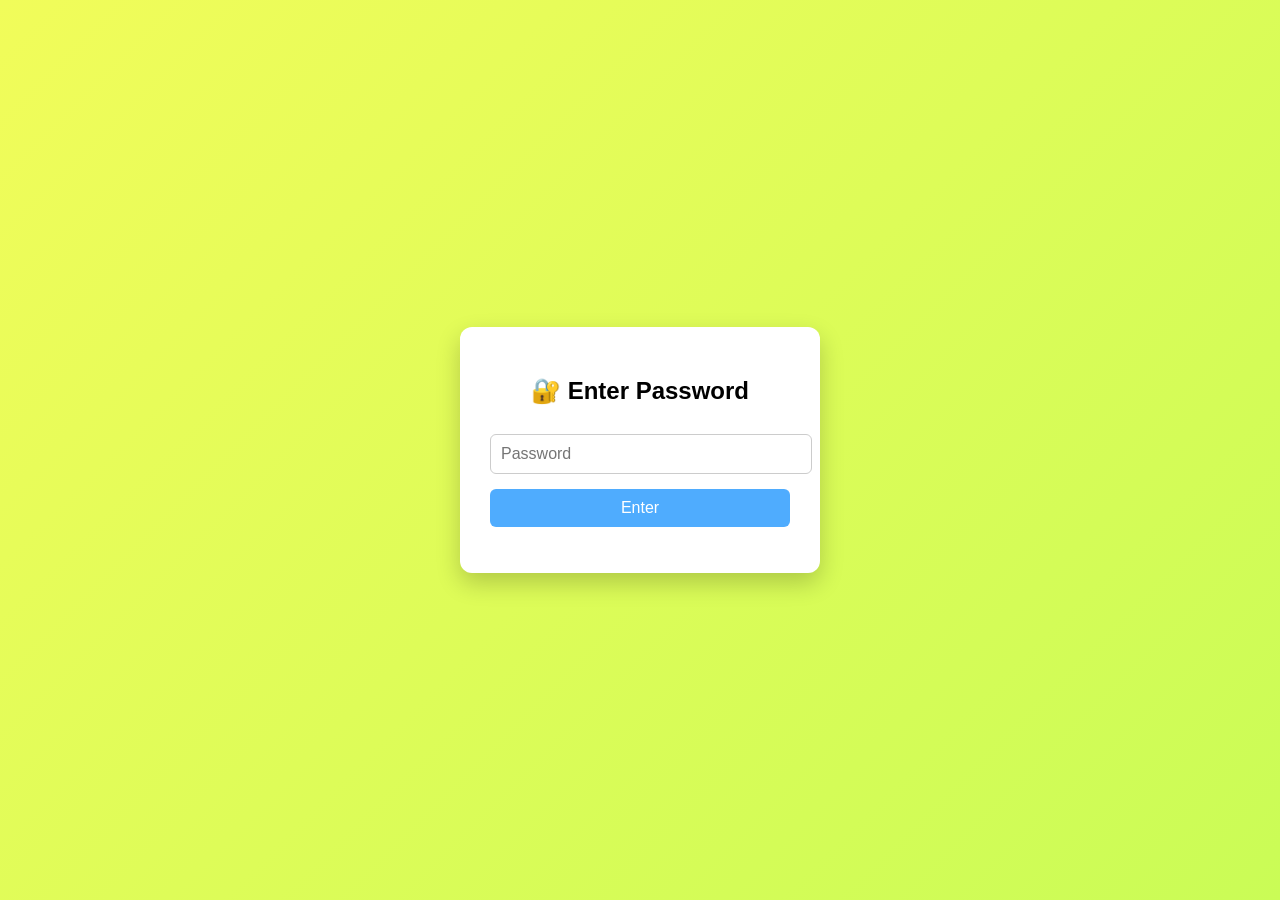
<file: index.html>
<!DOCTYPE html>
<html>
<head>
  <title>Enter Password</title>

  <style>
    body {
      margin: 0;
      height: 100vh;
      display: flex;
      justify-content: center;
      align-items: center;
      background: linear-gradient(135deg, #f1fc5a, #cafc56);
      font-family: Arial, sans-serif;
    }

    .box {
      background: white;
      padding: 30px;
      border-radius: 12px;
      box-shadow: 0 10px 25px rgba(0,0,0,0.2);
      text-align: center;
      width: 300px;
    }

    input {
      width: 100%;
      padding: 10px;
      margin-top: 10px;
      border-radius: 6px;
      border: 1px solid #ccc;
      font-size: 16px;
    }

    button {
      margin-top: 15px;
      width: 100%;
      padding: 10px;
      border: none;
      border-radius: 6px;
      background: #4facfe;
      color: white;
      font-size: 16px;
      cursor: pointer;
    }

    button:hover {
      background: #bae446;
    }

    .error {
      color: red;
      margin-top: 10px;
    }

    #content {
      display: none;
      text-align: center;
      color: white;
    }
  </style>
</head>

<body>

  <!-- Login Box -->
  <div class="box" id="loginBox">
    <h2>🔐 Enter Password</h2>
    <input type="password" id="password" placeholder="Password">
    <button onclick="checkPassword()">Enter</button>
    <p class="error" id="error"></p>
  </div>

  <!-- Hidden Content -->
  <div id="content">
    <h1>Welcome 🎉</h1>
    <p>You unlocked the page!</p>
  </div>

<script>
  const correctPassword = "1414"; 
  const redirectPage = "home.html"; 

  function checkPassword() {
    const input = document.getElementById("password").value;

    if (input === correctPassword) {
      window.location.href = redirectPage;
        } else {
      document.getElementById("error").innerText = "Incorrect password!";
    }
  }

  // Allow Enter key
  document.getElementById("password").addEventListener("keypress", function(e) {
    if (e.key === "Enter") {
      checkPassword();
    }
  });
</script>

</body>
</html>
</file>
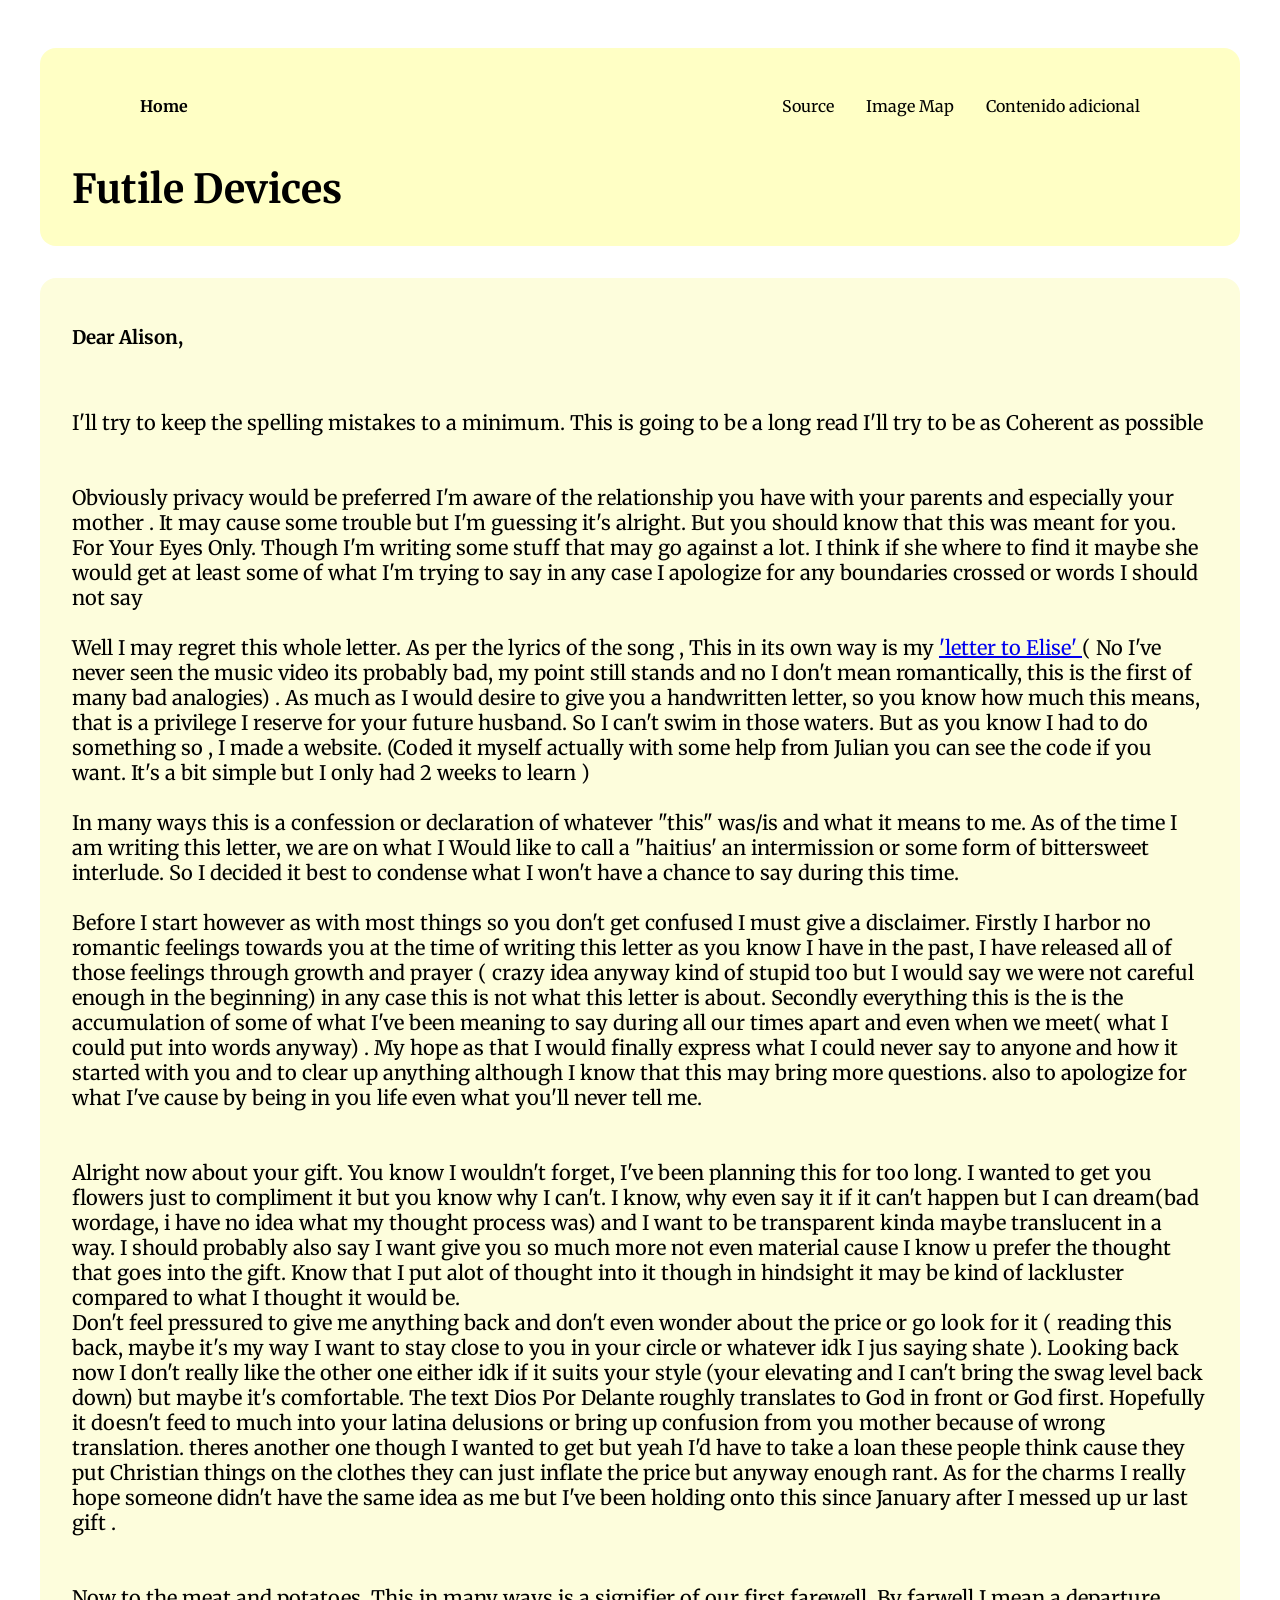
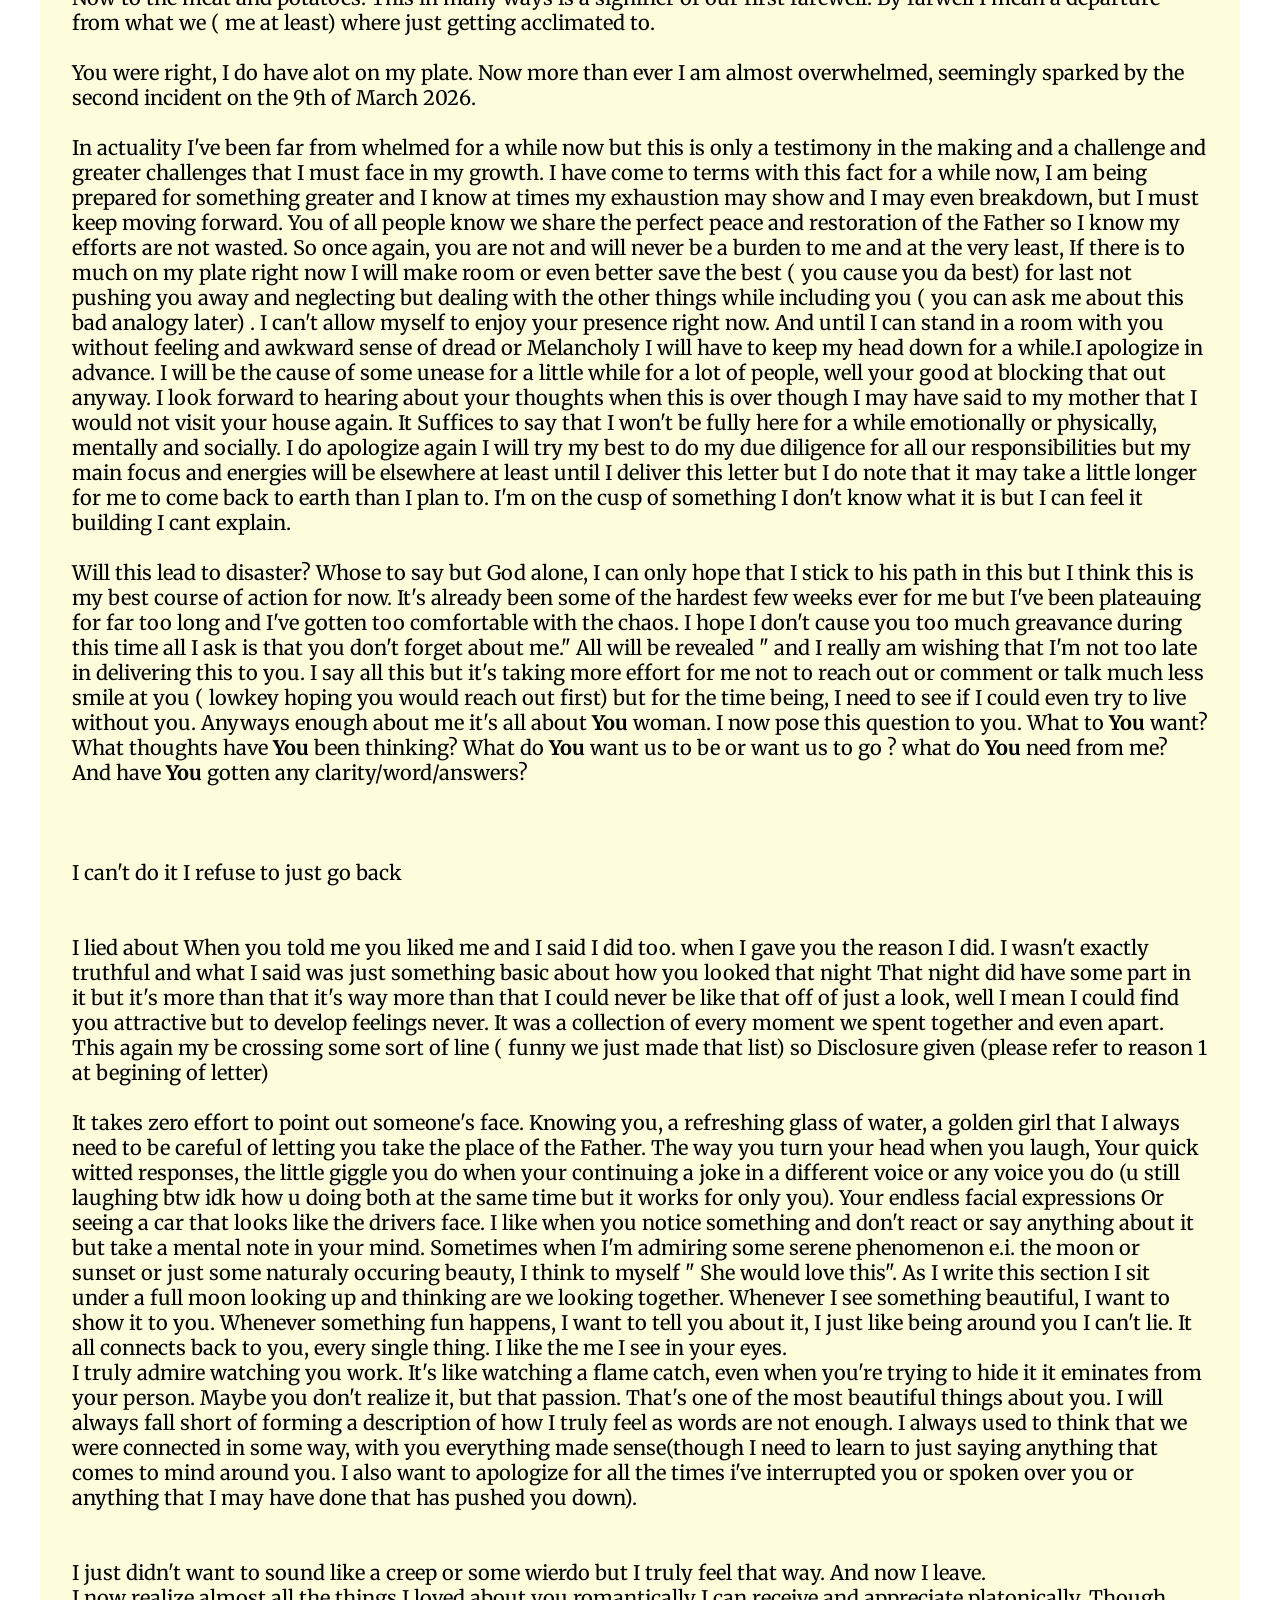
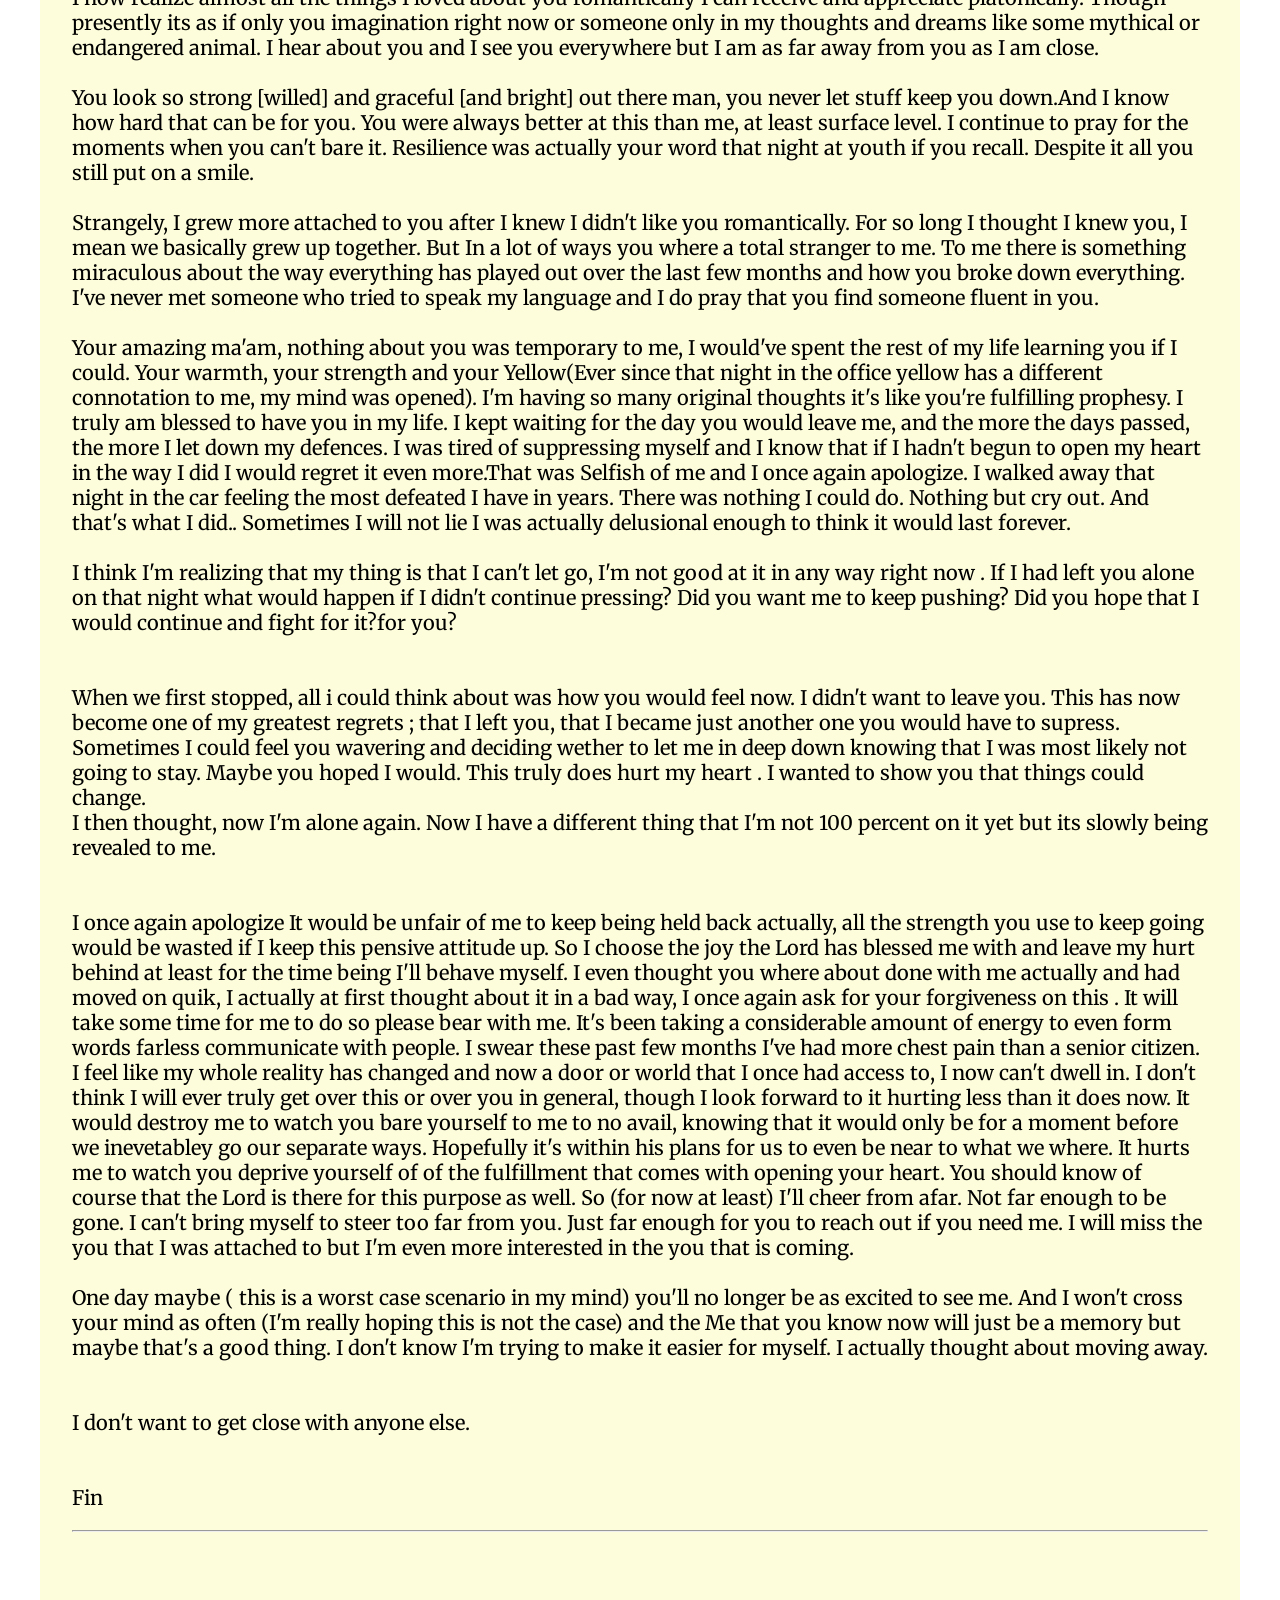
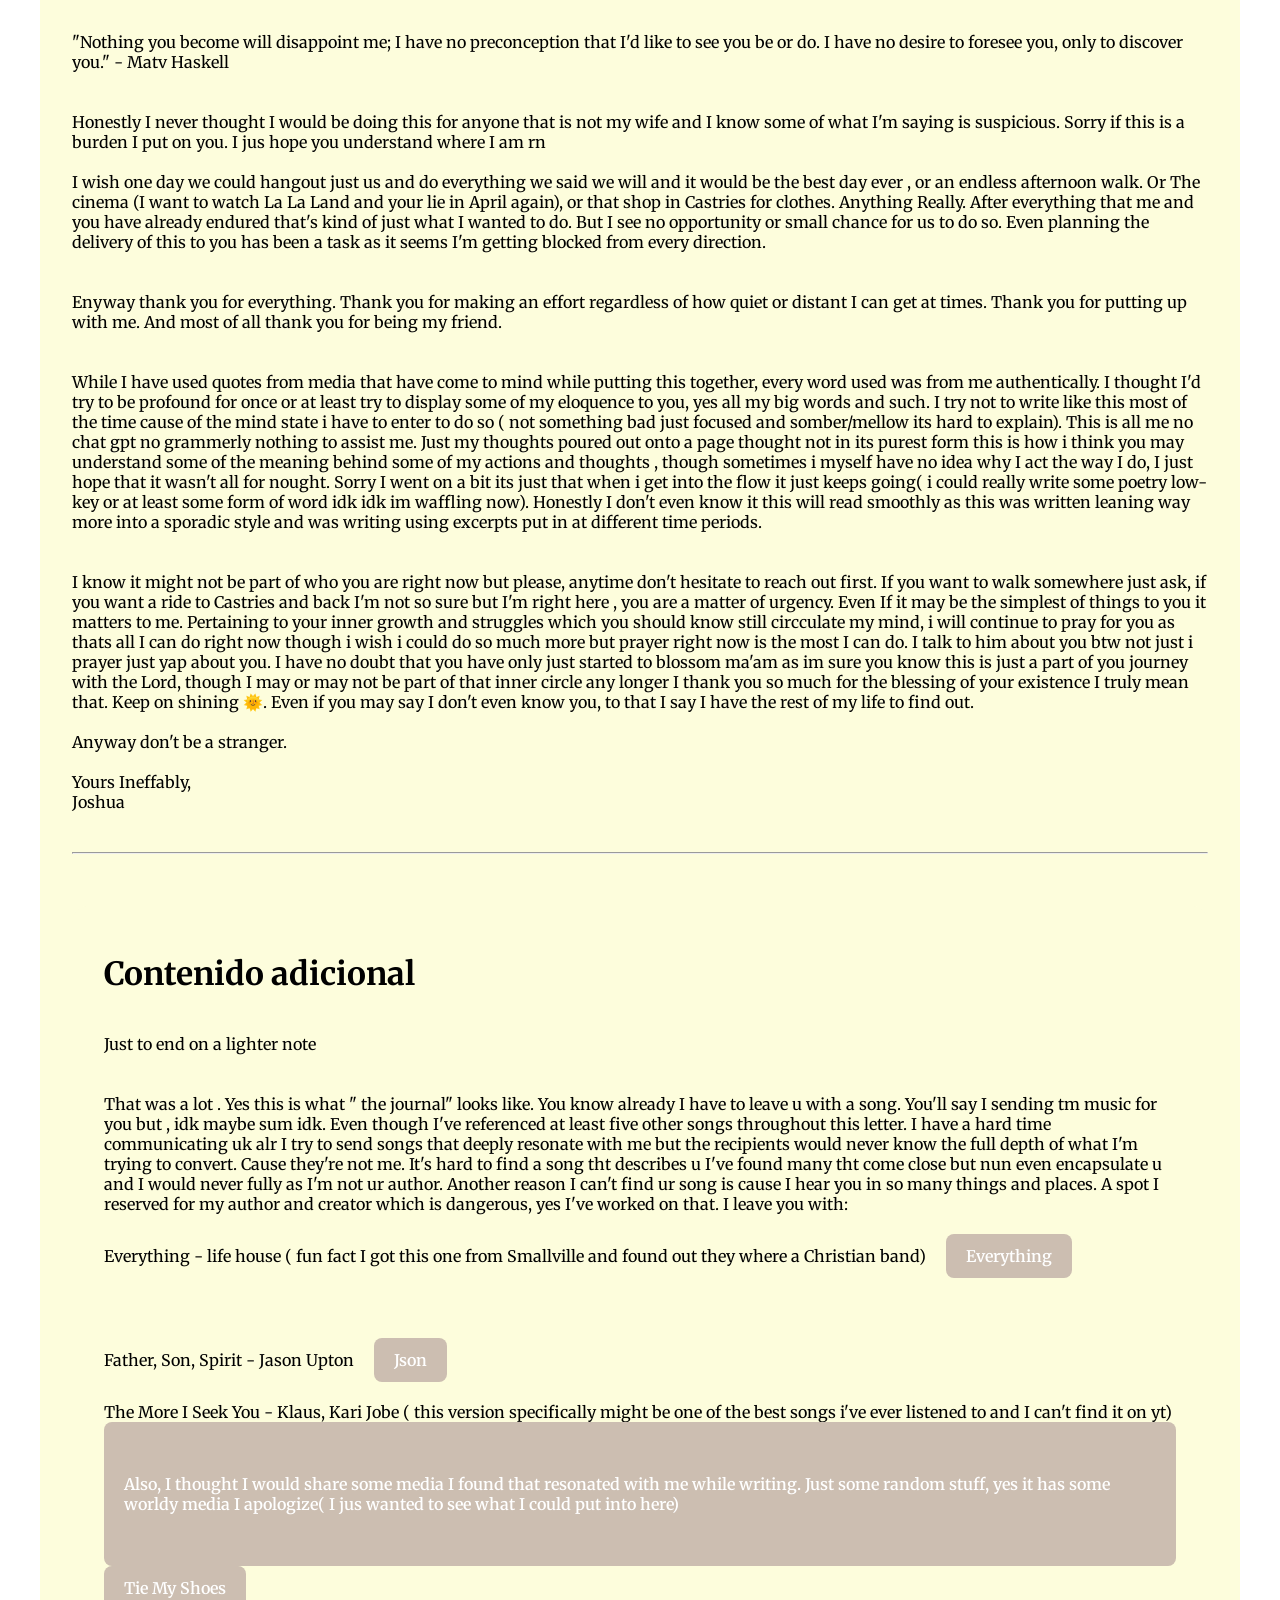
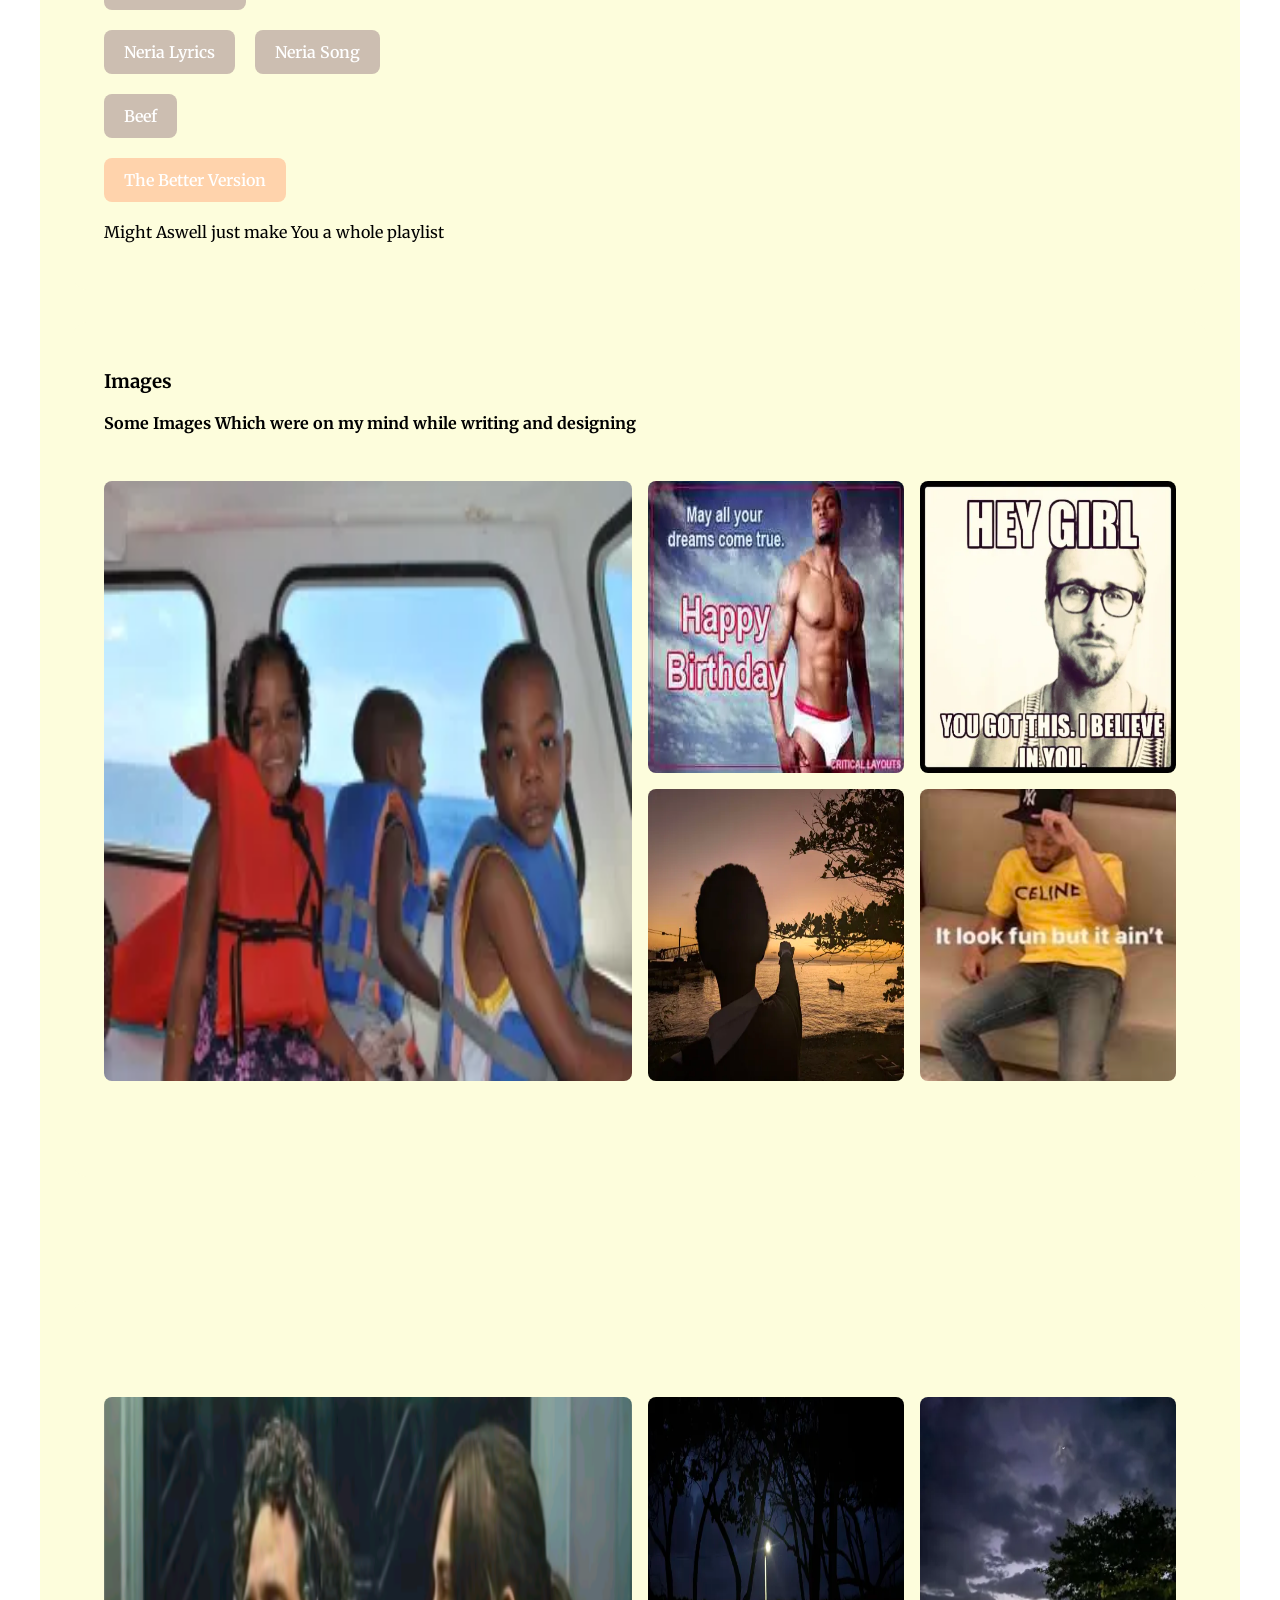
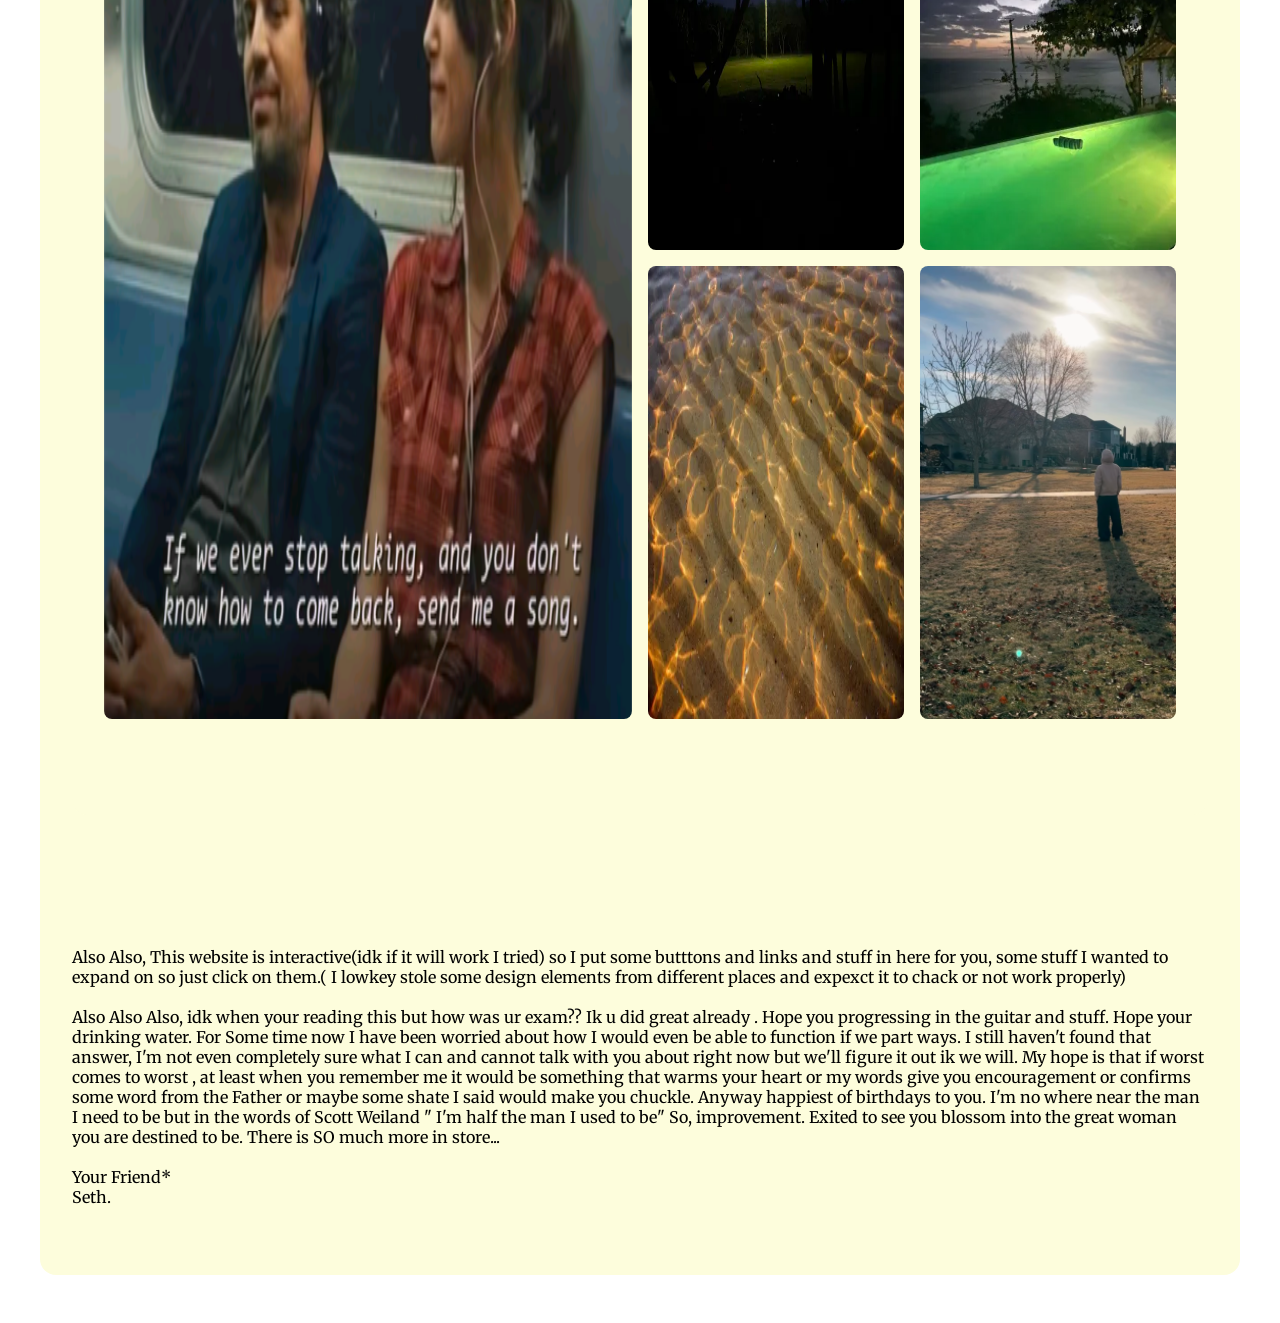
<file: home.html>
<!DOCTYPE html>
<html>
<head>
    <meta charset="utf-8">
    <meta name="viewport" content=" width=device--width, initial=scale=1">
    <title>No Suprises</title>
    <link rel="stylesheet" href="FDStyle.css">
</head>
<body>
 <header>    
    <nav>
      <ul>
        <li><a href="#Home">Home</a></li>
        <li><a href="#Source">Source</a></li>
        <li><a href="#Images"> Image Map</a></li>
        <li><a href="#Contenido-adicional">Contenido adicional</a></li>
      </ul>
    </nav>

    </div>

<h1> Futile Devices</h1>
</header>

<section id="Home">
  <div class="flex-container">
    <div class="text-container">
      <h3>Dear Alison,<br><br><br></h3>
<p>
I'll try to keep the spelling mistakes to a minimum. This is going to be a long read
I'll try to be as Coherent as possible<br><br><br>


Obviously privacy would be preferred I'm aware of the relationship you have with your parents and especially your mother . It may cause some trouble but I'm guessing it's alright. But you should know that this was meant for you. For Your Eyes Only. Though I'm writing some stuff that may go against a lot. I think if she where to find it maybe she would get at least some of what I'm trying to say in any case I apologize for any boundaries crossed or words I should not say
<br><br>
Well I may regret this whole letter. As per the lyrics of the song , This in its own way is my <a href="https://genius.com/25124329"  Target="_blank"> 'letter to Elise' </a> ( No I've never seen the music video its probably bad, my point still stands and no I don't mean romantically, this is the first of many bad analogies) . As much as I would desire to give you a handwritten letter, so you know how much this means, that is a privilege I  reserve for your future husband. So I can't swim in those waters.  But as you know I had to do something so , I made a website. (Coded it myself actually with some help from Julian you can see the code if you want. It's a bit simple but I only had 2 weeks to learn )
<br><br>
In many ways this is a confession or declaration of whatever "this" was/is  and what it means to me. As of the time I am writing this letter, we are on what I Would like to call a "haitius' an intermission or some form of bittersweet interlude. So I decided it best to condense what I won't have a chance to say during this time.
<br><br>
Before I start however as with most things so you don't get confused I must give a disclaimer. Firstly I harbor no romantic feelings towards you at the time of writing this letter as you know I have in the past, I have released all of those feelings through growth and prayer ( crazy idea anyway kind of stupid too but I would say we were not careful enough in the beginning)  in any case this is not what this letter is about. Secondly everything this is the is the accumulation of some of  what I've been meaning to say during all our times apart and even when we meet( what I could put into words anyway) . My hope as that I would finally express what I could never say to anyone and how it started with you and to clear up anything although I know that this may bring more questions. also to apologize for what I've cause by being in you life even what you'll never tell me. 
<br><br><br>
Alright now about your gift. You know I wouldn't forget, I've been planning this for too long. I wanted to get you flowers just to compliment it but you know why I can't.  I know, why even say it if it can't happen but I can dream(bad wordage, i have no idea what my thought process was) and I want to be transparent kinda maybe translucent in a way. I should probably also say I want give you so much more not even material cause I know u prefer the thought that goes into the gift. Know that I put alot of thought into it though in hindsight it may be kind of lackluster compared to what I thought it would be.<br>
Don't feel pressured to give me anything back and don't even wonder about the price or go look for it ( reading this back, maybe it's my way I want to stay close to you in your circle or whatever idk I jus saying shate ). Looking back now I don't really like the  other one either idk if it suits your style (your elevating and I can't bring the swag level back down) but maybe it's comfortable. The text Dios Por Delante roughly translates to God in front or God first. Hopefully it doesn't feed to much into your latina delusions or bring up confusion from you mother because of wrong translation. theres another one though I wanted to get but yeah I'd have to take a loan these people think cause they put Christian things on the clothes they can just inflate the price but anyway enough rant. As for the charms I really hope someone didn't have the same idea as me but I've been holding onto this since   January after I messed up ur last gift . 
<br><br><br>
Now to the meat and potatoes. This in many ways is a signifier of our first farewell. By farwell I mean a departure from what we ( me at least)  where just getting acclimated to. 
<br><br>
You were right, I do have alot on my plate. Now more than ever I am almost overwhelmed, seemingly sparked by the second incident on the 9th of March 2026.<br><br>
In actuality I've been far from whelmed for a while now but this is only a testimony in the making and a challenge and greater challenges that I must face in my growth. I have come to terms with this fact for a while now, I am being prepared for something greater and I know at times my exhaustion may show and I may even breakdown, but  I must keep moving forward. You of all people know we share the perfect peace and restoration of the Father so I know my efforts are not wasted. So once again, you are not and will never be a burden to me and at the very least, If there is to much on my plate right now I will make room or even better save the best ( you cause you da best) for last not pushing you away and neglecting but dealing with the other things while including you ( you can ask me about this bad analogy later) . I can't allow myself to enjoy your presence right now. And until I can stand in a room with you without feeling and awkward sense of dread or Melancholy I will have to keep my head down for a while.I apologize in advance. I will be the cause of some unease for a little while for a lot of people, well your good at blocking that out anyway. I look forward to hearing about your thoughts when this is over though I may have said to my mother that I would not visit your house again. It Suffices to say that I won't be fully here for a while emotionally or physically, mentally and socially. I do apologize again I will try my best to do my due diligence for all our responsibilities but my main focus and energies will be elsewhere at least until I deliver this letter but I do note that it may take a little longer for me to come back to earth than I plan to. I'm on the cusp of something I don't know what it is but I can feel it building I cant explain. 
<br><br>
Will this lead to disaster? Whose to say but God alone, I can only hope that I stick to his path in this but I think this is my best course of action for now. It's already been some of the hardest few weeks ever for me but I've been plateauing for far too long and I've gotten too comfortable with the chaos. I hope I don't cause you too much greavance during this time all I ask is that you don't forget about me." All will be revealed " and I really  am wishing that I'm not too late in delivering this to you.  I say all this but it's taking more effort for me not to reach out or comment or talk much less smile at you ( lowkey hoping you would reach out first) but for the time being, I need to see if I could even try to live without you. Anyways enough about me it's all about <b>You</b> woman. I now pose this question to you. What to <b>You</b> want? What thoughts  have <b>You</b> been thinking? What do <b>You</b> want us to be or want us to go ?  what do <b>You</b> need from me? And have <b>You</b> gotten any clarity/word/answers?<br><br>
<br><br>
I can't do it I refuse to just go back<br><br><br>

I lied about When you told me you liked me and I said I did too. when I gave you the reason I did. I wasn't exactly truthful and  what I said was just something basic about how you looked that night That night did have some part in it but it's more than that it's way more than that I could never be like that off of just a look, well I mean I could find you attractive but to develop feelings never. It was a collection of every moment we spent together and even  apart. This again my be crossing some sort of line ( funny we just made that list) so Disclosure given (please refer to reason 1 at begining of letter)
<br><br>It takes zero effort to point out someone's face. Knowing you, a refreshing glass of water, a golden girl that I always need to be careful of letting you take the place of the Father. The way you turn your head when you laugh, Your quick witted responses, the little giggle you do when your continuing a joke in a different voice or any voice you do (u still laughing btw idk how u doing both at the same time but it works for only you). Your endless facial expressions Or seeing a car that looks like the drivers face. I like when you notice something and don't react or say anything about it but take a mental note in your mind. Sometimes when I'm admiring some serene phenomenon e.i. the moon or sunset or just some naturaly occuring beauty, I think to myself " She would love this". As I write this section I sit under a full moon looking up and thinking are we looking together. Whenever I see something beautiful,  I want to show it to you. Whenever something fun happens, I want to tell you about it, I just like being around you I can't lie. It all connects back to you, every single thing. I like the me I see in your eyes.
<br>I truly admire watching you work. It's like watching a flame catch, even when you're trying to hide it it eminates from your person. Maybe you don't realize it, but that passion. That's one of the most beautiful things about you. I will always fall short of forming a description of how I truly feel as words are not enough. I always used to think that we were connected in some way, with you everything made sense(though I need to learn to just saying anything that comes to mind around you. I also want to apologize for all the times i've interrupted you or spoken over you or anything that I may have done that has pushed you down).

<br><br><br>I just didn't want to sound like a creep or some wierdo but I truly feel that way. And now I leave.
<br>I now realize almost all the things I loved about you romantically I can receive and appreciate platonically. Though presently its as if only you imagination right now or someone only in my thoughts and dreams like some mythical or endangered animal. I hear about you and I see you everywhere but I am as far away from you as I am close. 
<br><br>
You look so strong [willed] and graceful [and bright] out there man, you never let stuff keep you down.And I know how hard that can be for you. You were always better at this than me, at least surface level. I continue to pray for the moments when you can't bare it. Resilience was actually your word that night at youth if you recall. Despite it all you still put on a smile.

<br><br>
Strangely, I grew more attached to you after I knew I didn't like you romantically. For so long I thought I knew you, I mean we basically grew up together. But In a lot of ways you where a total stranger to me. To me there is something miraculous about the way everything has played out over the last few months and how you broke down everything. I've never met someone who tried to speak my language and I do pray that you find someone fluent in you.
<br><br>
Your amazing ma'am, nothing about you was temporary to me, I would've spent the rest of my life learning you if I could.
Your warmth, your strength and your Yellow(Ever since that night in the office yellow has a different connotation to me, my mind was opened). I'm having so many original thoughts it's like you're fulfilling prophesy. I truly am blessed to have you in my life. I kept waiting for the day you would leave me, and the more the days passed, the more I let down my defences. I was tired of suppressing myself and I know that if I hadn't begun to open my heart in the way I did
I would regret it even more.That was Selfish of me and I once again apologize. I walked away that night in the car feeling the most defeated I have in years. There was nothing I could do. Nothing but cry out. And that's what I did.. Sometimes I will not lie I was actually delusional enough to think it would last forever.
<br><br>
I think I'm realizing that my thing is that I can't let go, I'm not good at it in any way right now . If I had left you alone on that night what would happen if I didn't continue pressing? Did you want me to keep pushing? Did you hope that I would continue and fight for it?for you? 
<br><br><br>
When we first stopped, all i could think about was how you would feel now. I didn't want to leave you. This has now become one of my greatest regrets ; that I left you, that I became just another one you would have to supress. Sometimes I could feel you wavering and deciding wether to let me in deep down knowing that I was most likely not going to stay. Maybe you hoped I would. This truly does hurt my heart . I wanted to show you that things could change.<br> I then thought, now I'm alone again. Now I have a different thing that I'm not 100 percent on it yet but its slowly being revealed to me.
<br><br><br>


I once again apologize It would be unfair of me to keep being held back actually, all the strength you use to keep going would be wasted if I keep this pensive attitude up. So I choose the joy the Lord has blessed me with and leave my hurt behind at least for the time being I'll behave myself. I even thought you where about done with me actually and had moved on quik, I actually at first thought about it in a bad way, I once again ask for your forgiveness on this . It will take some time for me to do so please bear with me. It's been taking a considerable amount of energy to even form words farless communicate with people. I swear these past few months I've had more chest pain than a senior citizen. I feel like my whole reality has changed and now a door or world that I once had access to, I now can't dwell in.  I don't think I will ever truly get over this or over you in general, though I look forward to it hurting less than it does now.
It would destroy me to watch you bare yourself to me to no avail, knowing that it would only be for a moment before we inevetabley go our separate ways. Hopefully it's within his plans for us to even be near to what we where. It hurts me to watch you deprive yourself of of the fulfillment that comes with opening your heart. You should know of course that the Lord is there for this purpose as well. So (for now at least) I'll  cheer from afar. Not far enough to be gone. I can't bring myself to steer too far from you. Just far enough for you to reach out if you need me. I will miss the you that I was attached to but I'm even more interested in the you that is coming.
<br><br>
One day maybe ( this is a worst case scenario in my mind) you'll no longer be as  excited to see me. And I won't cross your mind as often (I'm really hoping this is not the case) and the Me that you know now will just be a memory but maybe that's a good thing. I don't know I'm trying to make it easier for myself. I actually thought about moving away.
<br><br><br>
 I don't want to get close with anyone else.
<br><br><br>
 Fin 
<hr>
<br><br><br><br><br>

"Nothing you become will disappoint me; I have no preconception that I'd like to see you be or do. I have no desire to foresee you, only to discover you." - Matv Haskell
<br><br><br>
Honestly I never thought I would be doing this for anyone that is not my wife and I know some of what I'm saying is suspicious. Sorry if this is a burden I put on you. I jus hope you understand where I am rn
<br><br>
I wish one day we could hangout just us and do everything we said we will and it would be the best day ever , or an endless afternoon walk. Or The cinema (I want to watch La La Land and your lie in April again), or that shop in Castries for clothes. Anything Really. After everything that me and you have already endured that's kind of just what I wanted to do. But I see no opportunity or small chance for us to do so. Even planning the delivery of this to you has been a task as it seems I'm getting blocked from every direction.
<br><br><br>
Enyway thank you for everything. Thank you for making an effort regardless of how quiet or distant I can get at times. Thank you for putting up with me.  And most of all thank you for being my friend.
<br><br><br>
While I have used quotes from media that have come to mind while putting this together, every word used was from me authentically. I thought I'd try to be profound for once or at least try to display some of my eloquence to you, yes all my big words and such. I try not to write like this most of the time cause of the mind state i have to enter to do so ( not something bad just focused and somber/mellow its hard to explain). This is all me no chat gpt no grammerly nothing to assist me. Just my thoughts poured out onto a page thought not in its purest form this is how i think you may understand some of the meaning behind some of my actions and thoughts , though sometimes i myself have no idea why I act the way I  do, I just hope that it wasn't all for nought. Sorry I went on a bit its just that when i get into the flow it just keeps going( i could really write some poetry low-key or at least some form of word idk idk im waffling now). Honestly I don't even know it this will read smoothly as this was written leaning way more into a sporadic style and was writing using excerpts put in at different time periods.
<br><br><br>
I know  it might not be part of who you are right now but please, anytime don't hesitate to reach out first. If you want to walk somewhere just ask, if you want a ride to Castries and back I'm not so sure but I'm right here , you are a matter of urgency. Even If it may be the simplest of things to you it matters to me. Pertaining to your inner growth and struggles which you should know still circculate my mind, i will continue to pray for you as thats all I can do right now though i wish i could do so much more but prayer right now is the most I can do. I talk to him about you btw not just i prayer just yap about you. I have no doubt that you have only just started to blossom ma'am as im sure you know this is just a part of you journey with the Lord, though I may or may not be part of that inner circle any longer I thank you so much for the blessing of your existence I truly mean that. Keep on shining 🌞. Even if  you may say I don't even know you, to that I say I have the rest of my life to find out. 
<br><br>
Anyway don't be a stranger.
<br><br>
Yours Ineffably,
<br>
Joshua
<br><br><br>

<hr/>
<br>
<section id="Contenido-adicional"> 
<h2>Contenido adicional</h2>
 <br><br>
Just to end on a lighter note

<br><br><br>

That was a lot . Yes this is what " the journal" looks like. You know already I have to leave u with a song. You'll say I sending tm music for you but , idk maybe sum idk. Even though I've referenced at least five other songs throughout this letter. I have a hard time communicating uk alr I try to send songs that deeply resonate with me but the recipients would never know the full depth of what I'm trying to convert. Cause they're not me. It's hard to find a song tht describes u I've found many tht come close but nun even encapsulate u and I would never fully as I'm not ur author. Another reason I can't find ur song is cause I hear you in so many things and places. A spot I reserved for my author and creator which is dangerous, yes I've worked on that. I leave you with:
<br><br>
Everything - life house ( fun fact I got this one from Smallville and found out they where a Christian band) &nbsp&nbsp&nbsp <a href="https://www.youtube.com/watch?v=f1tVk-QlBKs&list=RDf1tVk-QlBKs&start_radio=1" class="cta-button secondary"  Target="_blank"> Everything</a>
 <br><br>
<br><br>
Father, Son, Spirit - Jason Upton &nbsp&nbsp&nbsp <a href="https://www.youtube.com/watch?v=qULnbRmU0F8&list=RDqULnbRmU0F8&start_radio=1" class="cta-button secondary"  Target="_blank"> Json</a>
 <br><br>
The More I Seek You - Klaus, Kari Jobe ( this version specifically might be one of the best songs i've ever listened to and I can't find it on yt) <a href="https://open.spotify.com/track/5legy0bvOLwAo0eBjXmee6?si=wbLhv6snSP-udsP3QbqIFQ" class="cta-button secondary" Target="_blank> The More I Seek You</a>

<br><br>
Jus sum lite, I really like the prechorus/refrain of both of the first two songs. I encourage you to do your homework on them 
<br><br><br>
Also I leave these
<br><br>
- Proverbs 27:9
<br><br>
- Philippians 1:3-6 specifically 
"[3] I thank my God upon every remembrance of you,"
<br><br><br>
Also, I thought I would share some media I found that resonated with me while writing. Just some random stuff, yes it has some worldy media I apologize( I jus wanted to see what I could put into here)
<br><br><br>
<a href="https://youtube.com/clip/UgkxaYC-s6TAQVjnU5kc89LqHSHADWF3DVv_?si=NyytC11-ccoxB9wV" class="cta-button secondary" Target="_blank"> Tie My Shoes</a>
<br><br>

<a href="https://www.musixmatch.com/lyrics/Oliver-Mtukudzi/Neria/translation/english" class="cta-button secondary" Target="_blank"> Neria Lyrics</a>
&nbsp&nbsp&nbsp
<a href="https://www.youtube.com/watch?v=GhXGyer-cIg&list=RDGhXGyer-cIg&start_radio=1" class="cta-button secondary" Target="_blank"> Neria Song</a>
<br><br>

<a href="https://youtu.be/Bi4Vo9UW3Ao?si=R7ZDNs3AN6TlX8Bb" class="cta-button secondary" Target="_blank"> Beef</a>
<br><br>
<a href="https://www.youtube.com/watch?v=sQZVzKKfVhw" class="cta-button"  Target="_blank"> The Better Version</a>
<br><br>


Might Aswell just make You a whole playlist
</section>
<section id="Images">
  <h3>Images</h3><br>
  <h4> Some Images Which were on my mind while writing and designing</h4>
  <div class="grid-container">
      <img style="grid-area: img-1" src="Images/DSC_0978.webp" alt="">
      <img style="grid-area: img-2" src="Images/f3a8972573c76695ddeca48c876a49a3.webp" alt="">
      <img style="grid-area: img-3" src="Images/926e3b3c218c9800c651cb1315234685.webp" alt="">
      <img style="grid-area: img-4" src="Images/PXL_20260122_222112250.MP.webp" alt="">
      <img style="grid-area: img-5" src="Images/Screenshot_20260324-223650.webp" alt="">

  </div>
</section>
<br><br><br>
<section id="Images2">
  <div class="grid-container">
      <img style="grid-area: img-6" src="Images/Screenshot_20260409-023503.webp" alt="">
      <img style="grid-area: img-7" src="Images/PXL_20250530_225547264.webp" alt="">
      <img style="grid-area: img-8" src="Images/IMG-20240609-WA0024.webp" alt="">
      <img style="grid-area: img-9" src="Images/20250914_024707.webp" alt="">
      <img style="grid-area: img-10" src="Images/Screenshot_20250128-215811-2.webp" alt="">

  </div>
</section>


<br><br>
<br><br><br>
Also Also, This website is interactive(idk if it will work I tried) so I put some butttons and links and stuff in here for you, some stuff I wanted to expand  on so just click on them.( I lowkey stole some design elements from different places and expexct it to chack or not work properly)
<br><br>
Also Also Also, idk when your reading this but how was ur exam?? Ik u did great already . Hope you progressing in the guitar and stuff. Hope your drinking water. For Some time now I have been worried about how I would even be able to function if we part ways. I still haven't found that answer,  I'm not even completely sure what I can and cannot talk with you about right now but we'll figure it out ik we will. My hope is that if worst comes to worst , at least when you remember me it would be something that warms your heart or my words give you encouragement or confirms some word from the Father or maybe some shate I said would make you chuckle. Anyway happiest of birthdays to you. I'm no where near the man I need to be but in the words of Scott Weiland " I'm half the man I used to be" So, improvement. Exited to see you blossom into the great woman you are destined to be. There is SO much more in store...
<br><br>

Your Friend*
<br>
Seth.
<p/>



    </div>
    
  </div>
</section>


</body>
</html>
</file>
<file: FDStyle.css>
@import url('https://fonts.googleapis.com/css2?family=Merriweather:ital,opsz,wght@0,18..144,300..900;1,18..144,300..900&display=swap');


:root {
--base-color:#ffffff;
--text-color:#000000;
--primary-color:#ffc06e;
--secondary-color:#CCBEB1;
--color-1:#FFFFC5;
--color-2:#fdfddc;
--color-3:#F6F3F9;
}

* {
  margin: 0;
  padding: 0;
  box-sizing: border-box;
}

html {
  font-family: Merriweather,'Segoe UI', Tahoma, Geneva, Verdana, sans-serif;
  color: var(--text-color);
}

body {
  padding: 1em;
  background-color: var(--base-color);
}

h1, h2, h3 {
  font-family: Merriweather,'Segoe UI', Tahoma, Geneva, Verdana, sans-serif;
}

nav {
  margin: 1em auto 3em auto;
  width: min(1000px, 100%);
}

nav ul {
  display: flex;
  align-items: center;
  list-style-type: none;
  gap: 2em;
}

nav li:first-child {
  font-family: Merriweather, 'Segoe UI', Tahoma, Geneva, Verdana, sans-serif;
  font-weight: bold;
  margin-right: auto;
}


nav a {
  text-decoration: none;
  color: var(--text-color);
}

nav a:hover {
  text-decoration: underline;
}

header, section {
  margin: 2em auto;
  width: min(75em, 100%);
  background-color: var(--color-1);
  padding: min(2em, 15%);
  border-radius: 1em;
}


.text-container{
  flex: 0 1 34em;
}

h1 {
  font-size: 2.5rem;
}

.text-container p {
  margin: .75em 0 1em 0;
  font-size: 1.25rem;
}

.cta-button {
  display: inline-block;
  text-decoration: none;
  color: white;
  background-color: #FFD3AC;
  padding: .75em 1.25em;
  border-radius: .5em;
  font-weight: 600;
}

.secondary {
  background-color: var(--secondary-color);
}

.secondary {
  background-color: var(--secondary-color);
}

section {
  padding: 3em min(2em, 15%);
  background-color: var(--color-2);
  text-align: left;
}

h2 {
  font-size: 2rem;
}

section p {
  margin-top: 1em;
  font-size: 1.25rem;
}

/* Shared styles (only once!) */
.grid-container {
  margin-top: 3em;
  margin-bottom: 3em;
  display: grid;
  width: 100%;
  grid-template-columns: repeat(4, 1fr);
  grid-template-rows: 1fr 1fr;
  gap: 1em;
}

.grid-container img {
  height: 100%;
  width: 100%;
  border-radius: .5em;
  transition: 100ms ease;
}

.grid-container img:hover {
  scale: 1.05;
}

/* Section-specific layouts */
#Images .grid-container {
  grid-template-areas: 
  "img-1 img-1 img-2 img-3"
  "img-1 img-1 img-4 img-5";
}

#Images2 .grid-container {
  grid-template-areas: 
  "img-6 img-6 img-7 img-8"
  "img-6 img-6 img-9 img-10";
}


@media(max-width: 988px){
  header {
    text-align: center;
  }
  
  header .text-container {
    padding-top: 0;
  }
}

@media(max-width: 640px) {
  nav li {
    display: none;
  }

  nav li:first-child,
  nav li:last-child {
    display: block;
  }

  header {
    margin-top: 0;
  }

  .cta-button {
    margin-top: .5em;
    width: 100%;
  }

  .grid-container {
    display: flex;
    flex-direction: column;
  }

  .text-container p {
    font-size: 1rem;
  }

  h2 {
    font-size: 1.5rem;
  }
}
</file>
